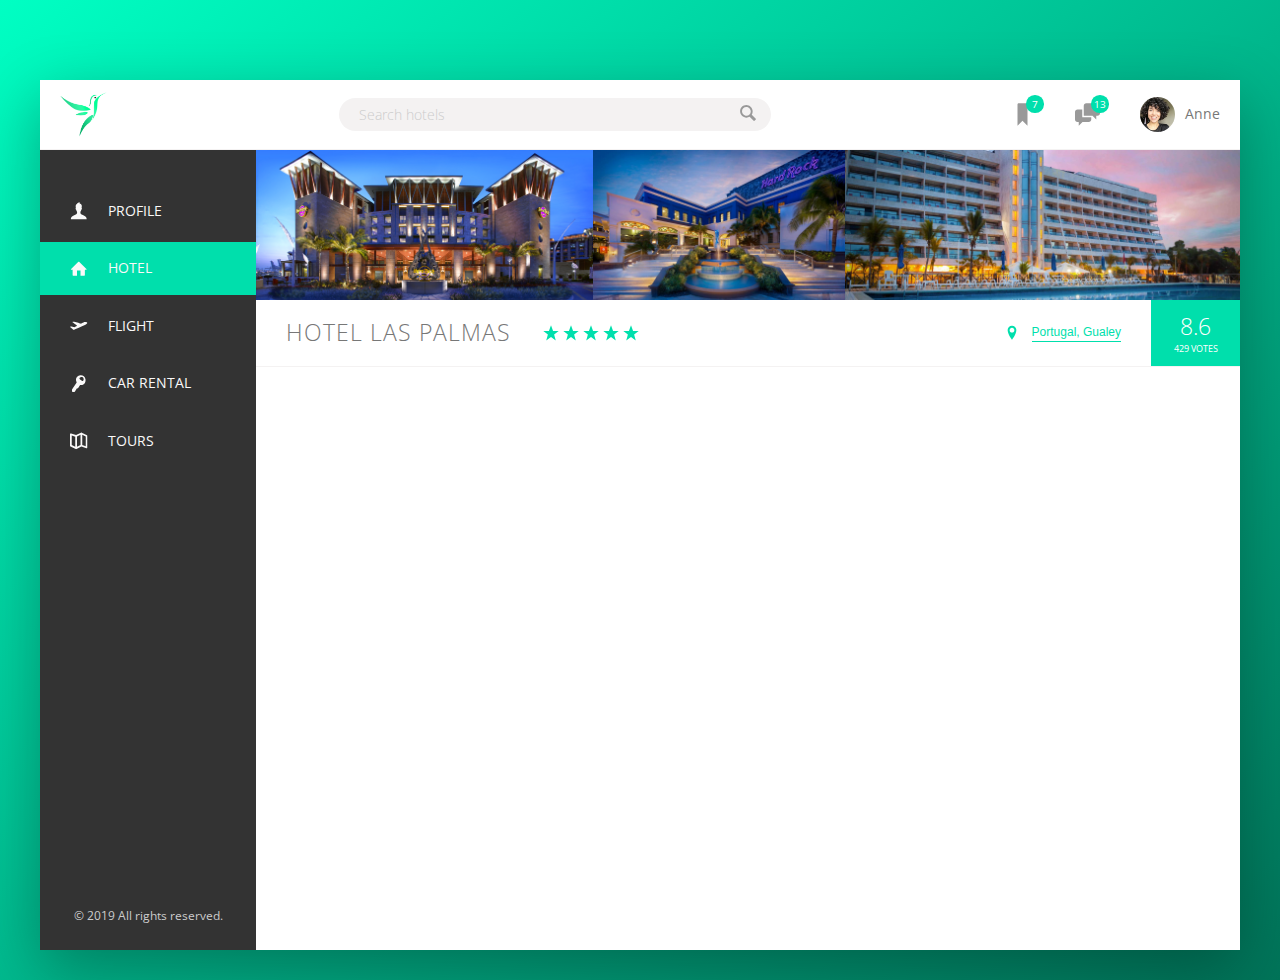
<file: index.html>
<!DOCTYPE html>
<html lang="en">
<head>
    <meta charset="utf-8">
    <meta http-equiv="X-UA-Compatible" content="IE=edge">
    <title>Bird VIEW</title>
    <meta name="viewport" content="width=device-width, initial-scale=1">
    <link rel="stylesheet" type="text/css" media="screen" href="css/style.css">
    <link href="https://fonts.googleapis.com/css?family=Open+Sans:400,600,700" rel="stylesheet">
</head>
<body>
    <div class="container">
        <header class="header">
            <img src="img/logo.png" alt="Logo" class="logo">

            <form action="#" class="search">
                <input type="text" class="search__input" placeholder="Search hotels">
                <button class="search__button">
                     <svg class="search__icon">
                         <use xlink:href="img/sprite.svg#icon-magnifying-glass"></use>
                     </svg>
                </button>
            </form>
            <nav class="user-nav">
                <div class="user-nav__icon-box">
                    <svg class="user-nav__icon">
                        <use xlink:href="img/sprite.svg#icon-bookmark"></use>
                    </svg>
                    <span class="user-nav__notification">7</span>
                </div>
                <div class="user-nav__icon-box">
                    <svg class="user-nav__icon">
                        <use xlink:href="img/sprite.svg#icon-chat"></use>
                    </svg>
                    <span class="user-nav__notification">13</span>
                </div>
                <div class="user-nav__user">
                    <img src="img/profile.jpg" alt="" class="user-nav__user-photo">
                    <span class="user-nav__user-name">Anne</span>
                </div>
            </nav>
        </header>
        <div class="content">
            <nav class="sidebar">
                <ul class="side-nav">
                    <li class="side-nav__item side-nav__item">
                        <a href="user.html" class="side-nav__link">
                            <svg class="side-nav__icon">
                                <use xlink:href="img/sprite.svg#icon-user"></use>
                            </svg>
                            <span>Profile</span>
                        </a>
                    </li>
                    <li class="side-nav__item side-nav__item--active">
                        <a href="index.html" class="side-nav__link">
                            <svg class="side-nav__icon">
                                <use xlink:href="img/sprite.svg#icon-home"></use>
                            </svg>
                            <span>Hotel</span>
                        </a>
                    </li>
                    <li class="side-nav__item">
                        <a href="#" class="side-nav__link">
                            <svg class="side-nav__icon">
                                <use xlink:href="img/sprite.svg#icon-aircraft-take-off"></use>
                            </svg>
                            <span>Flight</span>
                        </a>
                    </li>
                    <li class="side-nav__item">
                        <a href="#" class="side-nav__link">
                            <svg class="side-nav__icon">
                                <use xlink:href="img/sprite.svg#icon-key"></use>
                            </svg>
                            <span>Car rental</span>
                        </a>
                    </li>
                    <li class="side-nav__item">
                        <a href="#" class="side-nav__link">
                            <svg class="side-nav__icon">
                                <use xlink:href="img/sprite.svg#icon-map"></use>
                            </svg>
                            <span>Tours</span>
                        </a>
                    </li>
                    
                </ul>

                <div class="legal">
                    &copy; 2019 All rights reserved.
                </div>
            </nav>
            <main class="hotel-view">
                <div class="gallery">
                    <figure class="gallery__item">
                        <img src="img/hotel.jpg" alt="" class="gallery__photo">
                    </figure>
                    <figure class="gallery__item">
                        <img src="img/hotel2.jpg" alt="" class="gallery__photo">
                    </figure>
                    <figure class="gallery__item">
                        <img src="img/hotel3.jpg" alt="" class="gallery__photo">
                    </figure>
                </div>

                <div class="overview">
                    <h1 class="overview__heading">
                        Hotel Las Palmas
                    </h1>
                    <div class="overview__stars">
                        <svg class="overview__icon-star">
                            <use xlink:href="img/sprite.svg#icon-star"></use>
                        </svg>
                        <svg class="overview__icon-star">
                            <use xlink:href="img/sprite.svg#icon-star"></use>
                        </svg>
                        <svg class="overview__icon-star">
                            <use xlink:href="img/sprite.svg#icon-star"></use>
                        </svg>
                        <svg class="overview__icon-star">
                            <use xlink:href="img/sprite.svg#icon-star"></use>
                        </svg>
                        <svg class="overview__icon-star">
                            <use xlink:href="img/sprite.svg#icon-star"></use>
                        </svg>

                    </div>
                        <div class="overview__location">
                            <svg class="overview__icon-location">
                                <use xlink:href="img/sprite.svg#icon-location-pin"></use>
                            </svg>
                            <button class="btn-inline">Portugal, Gualey</button>
                        </div>
                        <div class="overview__rating">
                            <div class="overview__rating-average">8.6</div>
                            <div class="overview__rating-count">429 votes</div>
                        </div>  
                </div>
            </main>
        </div>
    </div>
</body>
</html>
</file>
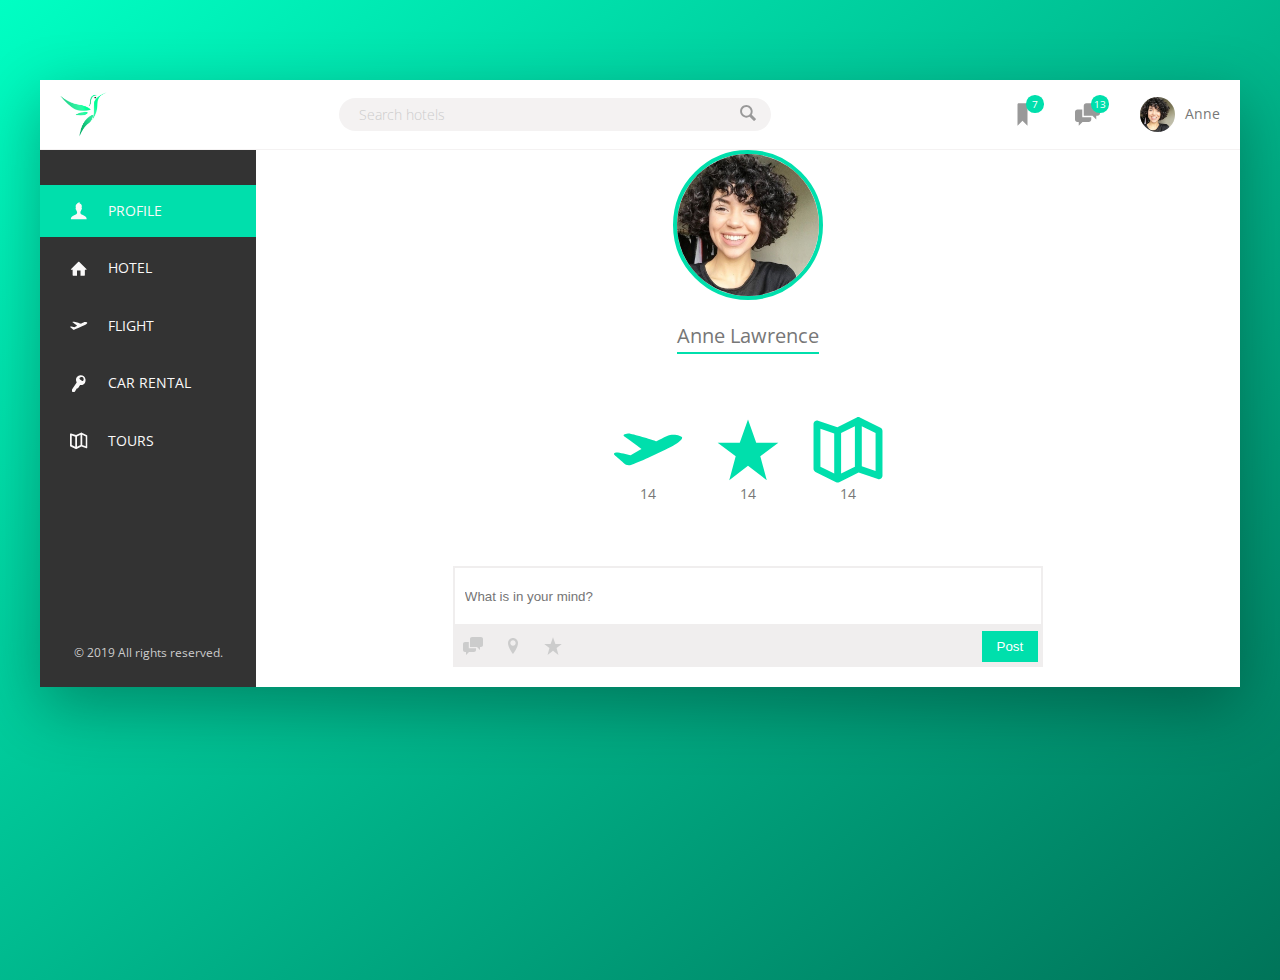
<file: user.html>
<!DOCTYPE html>
<html lang="en">
<head>
    <meta charset="UTF-8">
    <meta name="viewport" content="width=device-width, initial-scale=1.0">
    <meta http-equiv="X-UA-Compatible" content="ie=edge">
    <link rel="stylesheet" type="text/css" media="screen" href="css/style.css">
    <link href="https://fonts.googleapis.com/css?family=Open+Sans:400,600,700" rel="stylesheet">
    <title>Document</title>
</head>
<body>
    <div class="container">
        <header class="header">
            <img src="img/logo.png" alt="Logo" class="logo">

            <form action="#" class="search">
                <input type="text" class="search__input" placeholder="Search hotels">
                <button class="search__button">
                     <svg class="search__icon">
                         <use xlink:href="img/sprite.svg#icon-magnifying-glass"></use>
                     </svg>
                </button>
            </form>
            <nav class="user-nav">
                <div class="user-nav__icon-box">
                    <svg class="user-nav__icon">
                        <use xlink:href="img/sprite.svg#icon-bookmark"></use>
                    </svg>
                    <span class="user-nav__notification">7</span>
                </div>
                <div class="user-nav__icon-box">
                    <svg class="user-nav__icon">
                        <use xlink:href="img/sprite.svg#icon-chat"></use>
                    </svg>
                    <span class="user-nav__notification">13</span>
                </div>
                
                <div class="user-nav__user">
                        <img src="img/profile.jpg" alt="" class="user-nav__user-photo">
                    <span class="user-nav__user-name">Anne</span>
                </div>
                
            </nav>
        </header>
        <div class="content">
            <nav class="sidebar">
                <ul class="side-nav">
                    <li class="side-nav__item side-nav__item--active">
                        <a href="user.html" class="side-nav__link">
                            <svg class="side-nav__icon">
                                <use xlink:href="img/sprite.svg#icon-user"></use>
                            </svg>
                            <span>Profile</span>
                        </a>
                    </li>
                    <li class="side-nav__item side-nav__item">
                        <a href="index.html" class="side-nav__link">
                            <svg class="side-nav__icon">
                                <use xlink:href="img/sprite.svg#icon-home"></use>
                            </svg>
                            <span>Hotel</span>
                        </a>
                    </li>
                    <li class="side-nav__item">
                        <a href="#" class="side-nav__link">
                            <svg class="side-nav__icon">
                                <use xlink:href="img/sprite.svg#icon-aircraft-take-off"></use>
                            </svg>
                            <span>Flight</span>
                        </a>
                    </li>
                    <li class="side-nav__item">
                        <a href="#" class="side-nav__link">
                            <svg class="side-nav__icon">
                                <use xlink:href="img/sprite.svg#icon-key"></use>
                            </svg>
                            <span>Car rental</span>
                        </a>
                    </li>
                    <li class="side-nav__item">
                        <a href="#" class="side-nav__link">
                            <svg class="side-nav__icon">
                                <use xlink:href="img/sprite.svg#icon-map"></use>
                            </svg>
                            <span>Tours</span>
                        </a>
                    </li>
                </ul>

                <div class="legal">
                    &copy; 2019 All rights reserved.
                </div>
            </nav>

            <main class="profile">
                
                    <img src="img/profile.jpg" alt="" class="profile__photo">
                    <span class="profile__name">Anne Lawrence</span>
    
                    <div class="profile__user-stats">
                        <div class="profile__trip">
                            <svg class="profile__trip--icon">
                                <use xlink:href="img/sprite.svg#icon-aircraft-take-off"></use>
                            </svg>
                            <span class="profile__trip--count">14</span>
                        </div>
                        <div class="profile__trip">
                            <svg class="profile__trip--icon">
                                <use xlink:href="img/sprite.svg#icon-star"></use>
                            </svg>
                            <span class="profile__trip--count">14</span>
                        </div>
                        <div class="profile__trip">
                            <svg class="profile__trip--icon">
                                <use xlink:href="img/sprite.svg#icon-map"></use>
                            </svg>
                            <span class="profile__trip--count">14</span>
                        </div>
                    </div>

                    <form action="#" class="profile__form">
                        <input type="text" class="profile__story" placeholder="What is in your mind?">
                        <div class="profile__post-opcion">

                            <div class="profile__icon-box">
                                <svg class="profile__icon">
                                    <use xlink:href="img/sprite.svg#icon-chat"></use>
                                </svg>
                                <svg class="profile__icon">
                                    <use xlink:href="img/sprite.svg#icon-location-pin"></use>
                                </svg>
                                <svg class="profile__icon">
                                    <use xlink:href="img/sprite.svg#icon-star"></use>
                                </svg>
                            </div>

                            <div class="profile__button-box">
                                <button class="profile__button">Post</button>
                            </div>
                        </div>
                    </form>

            </main>
            
        </div>
    </div>
</body>
</html>
</file>
<file: css/style.css>
@-webkit-keyframes pulsate {
  0% {
    -webkit-transform: scale(1);
            transform: scale(1);
  }
  50% {
    -webkit-transform: scale(1.05);
            transform: scale(1.05);
  }
  100% {
    -webkit-transform: scale(1);
            transform: scale(1);
  }
}

@keyframes pulsate {
  0% {
    -webkit-transform: scale(1);
            transform: scale(1);
  }
  50% {
    -webkit-transform: scale(1.05);
            transform: scale(1.05);
  }
  100% {
    -webkit-transform: scale(1);
            transform: scale(1);
  }
}

.gallery {
  display: -webkit-box;
  display: -ms-flexbox;
  display: flex;
  height: 15rem;
  overflow: hidden;
}

.gallery__photo {
  width: 100%;
  display: block;
  background: cover;
}

.overview {
  display: -webkit-box;
  display: -ms-flexbox;
  display: flex;
  -webkit-box-align: center;
      -ms-flex-align: center;
          align-items: center;
  border-bottom: 1px solid var(--grey-light-2);
}

.overview__heading {
  font-size: 2.25rem;
  font-weight: 300;
  text-transform: uppercase;
  letter-spacing: 1px;
  padding: 1.5rem 3rem;
}

.overview__stars {
  /* flex: 1; // ALL AVAILABLE SPACE */
  margin-right: auto;
  display: -webkit-box;
  display: -ms-flexbox;
  display: flex;
}

.overview__icon-star, .overview__icon-location {
  width: 2rem;
  height: 1.75rem;
  fill: var(--primary-color);
}

.overview__icon-location {
  margin-right: 1rem;
}

.overview__location {
  font-size: 1.2rem;
  display: -webkit-box;
  display: -ms-flexbox;
  display: flex;
  -webkit-box-align: center;
      -ms-flex-align: center;
          align-items: center;
}

.overview__rating {
  background: var(--primary-color);
  color: #fff;
  margin-left: 3rem;
  -ms-flex-item-align: stretch;
      align-self: stretch;
  padding: 0 2.25rem;
  display: -webkit-box;
  display: -ms-flexbox;
  display: flex;
  -webkit-box-align: center;
      -ms-flex-align: center;
          align-items: center;
  -webkit-box-pack: center;
      -ms-flex-pack: center;
          justify-content: center;
  -webkit-box-orient: vertical;
  -webkit-box-direction: normal;
      -ms-flex-direction: column;
          flex-direction: column;
}

.overview__rating-average {
  font-size: 2.25rem;
  font-weight: 300;
  margin-bottom: -3px;
}

.overview__rating-count {
  font-size: .9rem;
  text-transform: uppercase;
}

.btn-inline {
  border: none;
  color: var(--primary-color);
  font-size: inherit;
  border-bottom: 1px solid currentColor;
  padding-bottom: 2px;
  display: inline-block;
  background-color: transparent;
  cursor: pointer;
  -webkit-transition: -webkit-transform .2s;
  transition: -webkit-transform .2s;
  transition: transform .2s;
  transition: transform .2s, -webkit-transform .2s;
}

.btn-inline:hover {
  color: var(--grey-dark-1);
  -webkit-transform: scale(1.05);
          transform: scale(1.05);
}

:root {
  --primary-color: #00DFAC;
  --primary-light: #00ffc3;
  --primary-dark: #007459;
  --grey-light: #faf9f9;
  --grey-light-2: #f4f2f2;
  --grey-light-3: #f0eeee;
  --grey-light-4: #ccc;
  --grey-dark-1: #333;
  --grey-dark-2: #777;
  --grey-dark-3: #999;
  --shadow-dark: 0 2rem 6rem rgba(0,0,0,.3);
}

*,
*::after,
*::before {
  margin: 0;
  padding: 0;
  -webkit-box-sizing: border-box;
          box-sizing: border-box;
}

body {
  font-family: 'Open Sans', sans-serif;
  font-weight: 400;
  line-height: 1.6;
  color: var(--grey-dark-2);
  background-image: -webkit-gradient(linear, left top, right bottom, from(var(--primary-light)), to(var(--primary-dark)));
  background-image: linear-gradient(to right bottom, var(--primary-light), var(--primary-dark));
  background-size: cover;
  background-repeat: no-repeat;
  min-height: 100vh;
}

html {
  font-size: 62.5%;
}

.container {
  max-width: 120rem;
  margin: 8rem auto;
  background: var(--grey-light-2);
  -webkit-box-shadow: var(--shadow-dark);
          box-shadow: var(--shadow-dark);
  min-height: 30rem;
}

.content {
  display: -webkit-box;
  display: -ms-flexbox;
  display: flex;
}

.sidebar {
  background: var(--grey-dark-1);
  -webkit-box-flex: 0;
      -ms-flex: 0 0 18%;
          flex: 0 0 18%;
  display: -webkit-box;
  display: -ms-flexbox;
  display: flex;
  -webkit-box-orient: vertical;
  -webkit-box-direction: normal;
      -ms-flex-direction: column;
          flex-direction: column;
  -webkit-box-pack: justify;
      -ms-flex-pack: justify;
          justify-content: space-between;
}

.side-nav {
  font-size: 1.4rem;
  list-style: none;
  margin-top: 3.5rem;
}

.side-nav__item {
  position: relative;
}

.side-nav__item:not(:last-child) {
  margin-bottom: .5rem;
}

.side-nav__item::before {
  content: "";
  position: absolute;
  top: 0;
  left: 0;
  height: 100%;
  width: 3px;
  background-color: var(--primary-color);
  -webkit-transform: scaleY(0);
          transform: scaleY(0);
  -webkit-transition: width 0.4s cubic-bezier(1, 0.01, 0, 1) 0.2s, background-color 0.2s, -webkit-transform 0.2s;
  transition: width 0.4s cubic-bezier(1, 0.01, 0, 1) 0.2s, background-color 0.2s, -webkit-transform 0.2s;
  transition: transform 0.2s, width 0.4s cubic-bezier(1, 0.01, 0, 1) 0.2s, background-color 0.2s;
  transition: transform 0.2s, width 0.4s cubic-bezier(1, 0.01, 0, 1) 0.2s, background-color 0.2s, -webkit-transform 0.2s;
}

.side-nav__item:hover::before, .side-nav__item--active::before {
  -webkit-transform: scaleY(1);
          transform: scaleY(1);
  width: 100%;
}

.side-nav__item:active::before {
  background-color: var(--primary-light);
}

.side-nav__link:link, .side-nav__link:visited {
  color: var(--grey-light);
  text-decoration: none;
  text-transform: uppercase;
  display: block;
  padding: 1.5rem 3rem;
  position: relative;
  z-index: 10;
  display: -webkit-box;
  display: -ms-flexbox;
  display: flex;
  -webkit-box-align: center;
      -ms-flex-align: center;
          align-items: center;
}

.side-nav__icon {
  width: 1.75rem;
  height: 1.75rem;
  margin-right: 2rem;
  fill: currentColor;
}

.legal {
  font-size: 1.2rem;
  color: var(--grey-light-4);
  text-align: center;
  padding: 2.5rem;
}

.header {
  font-size: 1.4rem;
  height: 7rem;
  background-color: #fff;
  border-bottom: 1px solid var(--grey-light-2);
  display: -webkit-box;
  display: -ms-flexbox;
  display: flex;
  -webkit-box-pack: justify;
      -ms-flex-pack: justify;
          justify-content: space-between;
  -webkit-box-align: center;
      -ms-flex-align: center;
          align-items: center;
}

.logo {
  height: 4.5rem;
  margin-left: 2rem;
}

.search {
  -webkit-box-flex: 0;
      -ms-flex: 0 0 40%;
          flex: 0 0 40%;
  display: -webkit-box;
  display: -ms-flexbox;
  display: flex;
  -webkit-box-align: center;
      -ms-flex-align: center;
          align-items: center;
  -webkit-box-pack: center;
      -ms-flex-pack: center;
          justify-content: center;
}

.search__input {
  font-family: inherit;
  font-size: inherit;
  color: inherit;
  background-color: var(--grey-light-2);
  border: none;
  padding: .7rem 2rem;
  border-radius: 100px;
  margin-right: -3.25rem;
  width: 90%;
  -webkit-transition: all .2s;
  transition: all .2s;
}

.search__input:focus {
  outline: none;
  width: 100%;
  background-color: var(--grey-light-3);
}

.search__input::-webkit-input-placeholder {
  font-weight: 100;
  color: var(--grey-light-4);
}

.search__input:focus + .search__button {
  background-color: var(--grey-light-3);
}

.search__button {
  border: none;
  background-color: var(--grey-light-2);
}

.search__button:focus {
  outline: none;
}

.search__button:active {
  -webkit-transform: translateY(2px);
          transform: translateY(2px);
}

.search__icon {
  height: 2rem;
  width: 2rem;
  fill: var(--grey-dark-3);
}

.search__icon:hover {
  cursor: pointer;
}

.user-nav {
  display: -webkit-box;
  display: -ms-flexbox;
  display: flex;
  -webkit-box-align: center;
      -ms-flex-align: center;
          align-items: center;
  -ms-flex-item-align: stretch;
      align-self: stretch;
}

.user-nav > * {
  padding: 0 2rem;
  cursor: pointer;
  height: 100%;
  display: -webkit-box;
  display: -ms-flexbox;
  display: flex;
  -webkit-box-align: center;
      -ms-flex-align: center;
          align-items: center;
}

.user-nav--active {
  background: var(--primary-color);
}

.user-nav > *:hover {
  background-color: var(--grey-light-3);
}

.user-nav__icon-box {
  position: relative;
}

.user-nav__icon {
  height: 2.50rem;
  width: 2.50rem;
  fill: var(--grey-dark-3);
}

.user-nav__notification {
  font-size: 1rem;
  height: 1.75rem;
  width: 1.75rem;
  border-radius: 50%;
  background: var(--primary-color);
  color: #fff;
  position: absolute;
  top: 1.5rem;
  right: 1.1rem;
  display: -webkit-box;
  display: -ms-flexbox;
  display: flex;
  -webkit-box-pack: center;
      -ms-flex-pack: center;
          justify-content: center;
  -webkit-box-align: center;
      -ms-flex-align: center;
          align-items: center;
}

.user-nav__user-photo {
  height: 3.5rem;
  border-radius: 50%;
  margin-right: 1rem;
}

.hotel-view {
  background-color: #fff;
  height: 80rem;
  -webkit-box-flex: 1;
      -ms-flex: 1;
          flex: 1;
}

.profile {
  width: 82%;
  background-color: #fff;
  display: -webkit-box;
  display: -ms-flexbox;
  display: flex;
  -webkit-box-orient: vertical;
  -webkit-box-direction: normal;
      -ms-flex-direction: column;
          flex-direction: column;
  -webkit-box-pack: center;
      -ms-flex-pack: center;
          justify-content: center;
  -ms-flex-line-pack: center;
      align-content: center;
}

.profile__photo {
  width: 15rem;
  margin: 0 auto;
  display: block;
  border-radius: 800px;
  border: 4px solid var(--primary-color);
}

.profile__name {
  margin: 2rem auto;
  font-size: 2rem;
  text-align: center;
  border-bottom: 2px solid var(--primary-color);
}

.profile__user-stats {
  display: -webkit-box;
  display: -ms-flexbox;
  display: flex;
  -webkit-box-flex: 0;
      -ms-flex: 0 0 20%;
          flex: 0 0 20%;
  margin: 0 auto;
}

.profile__trip {
  display: -webkit-box;
  display: -ms-flexbox;
  display: flex;
  -webkit-box-orient: vertical;
  -webkit-box-direction: normal;
      -ms-flex-direction: column;
          flex-direction: column;
  -webkit-box-pack: center;
      -ms-flex-pack: center;
          justify-content: center;
  -webkit-box-align: center;
      -ms-flex-align: center;
          align-items: center;
  width: 10rem;
}

.profile__trip--icon {
  -webkit-box-flex: 0;
      -ms-flex: 0 0 40%;
          flex: 0 0 40%;
  fill: var(--primary-color);
}

.profile__trip--count {
  font-size: 1.4rem;
}

.profile__form {
  margin: 2rem auto;
  background: var(--grey-light-3);
  width: 60%;
  display: -webkit-box;
  display: -ms-flexbox;
  display: flex;
  -ms-flex-wrap: wrap;
      flex-wrap: wrap;
}

.profile__story {
  border: 2px solid var(--grey-light-3);
  padding: 1rem;
  -webkit-box-flex: 0;
      -ms-flex: 0 0 100%;
          flex: 0 0 100%;
  height: 6rem;
  resize: none;
}

.profile__post-opcion {
  display: -webkit-box;
  display: -ms-flexbox;
  display: flex;
  width: 100%;
  -webkit-box-pack: justify;
      -ms-flex-pack: justify;
          justify-content: space-between;
}

.profile__icon-box {
  display: -webkit-box;
  display: -ms-flexbox;
  display: flex;
  width: 40%;
}

.profile__icon {
  fill: var(--grey-light-4);
  margin: 1rem;
  -webkit-box-flex: 0;
      -ms-flex: 0 0 2rem;
          flex: 0 0 2rem;
  height: 2rem;
  cursor: pointer;
}

.profile__button-box {
  margin: .5rem;
}

.profile__button {
  padding: .8rem 1.5rem;
  border: none;
  color: #FFF;
  background-color: var(--primary-color);
}

.profile__button:hover {
  background-color: var(--primary-light);
}
/*# sourceMappingURL=style.css.map */
</file>
